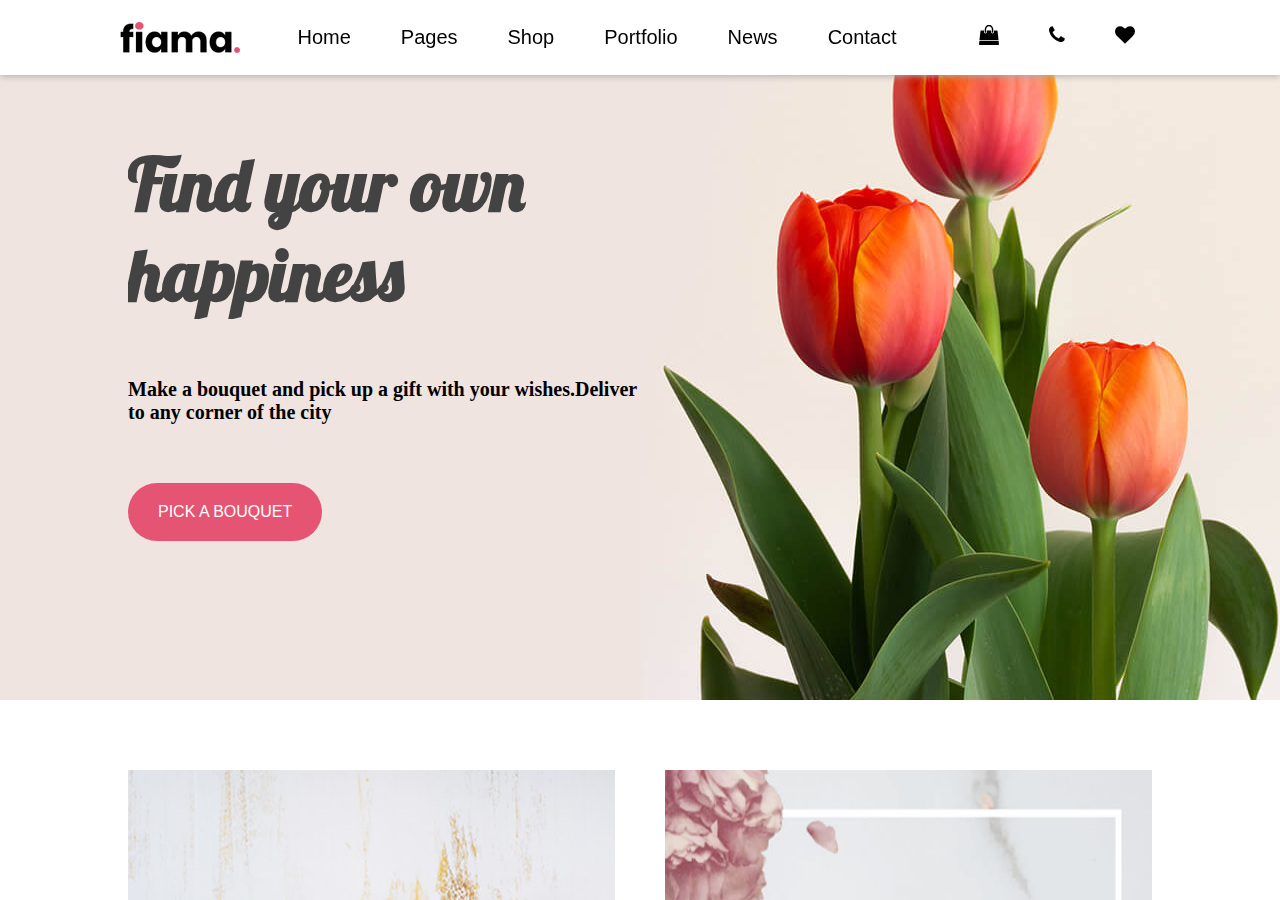
<file: amine/index.html>
<!DOCTYPE html>
<html lang="en">
<head>
    <meta charset="UTF-8">
    <meta http-equiv="X-UA-Compatible" content="IE=edge">
    <meta name="viewport" content="width=device-width, initial-scale=1.0">
    <link rel="stylesheet" href="./style.css">
    <title>Document</title>
    <link rel="stylesheet" href="https://cdnjs.cloudflare.com/ajax/libs/font-awesome/4.7.0/css/font-awesome.min.css">
</head>
<body>
    <div class="container">
        <nav>
            <img id="logo" src="../img/logo.png"  >
            
            <ul>
                <li>Home</li>
                <li>Pages</li>
                <li>Shop</li>
                <li>Portfolio</li>
                <li>News</li>
                <li>Contact</li>
            </ul>
            <li class="icons"><i class="fa fa-shopping-bag" ></i></li>
            <li class="icons"><i class="fa fa-phone" aria-hidden="true"></i></li>
            <li class="icons"><i class="fa fa-heart"></i></li>
            <li class="bars"><i class="fa fa-bars" aria-hidden="true"></i></li>
        </nav>
        <div class="flower" >
            <div class="flower-text">
                <h1>Find your own happiness </h1>
                <h3>Make a bouquet and pick up a gift with your wishes.Deliver to any corner of the city</h3>
                <button>PICK A BOUQUET </button>
            </div>
        </div>

        <div class="image-container">
            <div class="image">
                <img src="../img/banner1.jpg">
            </div>
            <div class="image">
                <img src="../img/banner2.jpg">
            </div>
            <div class="image">
                <img src="../img/banner3.jpg">
            </div>
        </div>
        <div class="page3">
            <h1>new arrival items</h1>
            <div class="image-container2">
                <div class="image1 image">
                    <h1>ADD TO CART</h1>
                </div>
                <div class="image2 image">
                    <h1>ADD TO CART</h1>
                </div>
                <div class="image3 image">
                    <h1>ADD TO CART</h1>
                </div>
                <div class="image4 image">
                    <h1>ADD TO CART</h1>
                </div>
                <div class="image5 image">
                    <h1>ADD TO CART</h1>
                </div>
                <div class="image6 image">
                    <h1>ADD TO CART</h1>
                </div>
                <div class="image7 image">
                    <h1>ADD TO CART</h1>
                </div>
                <div class="image8 image">
                    <h1>ADD TO CART</h1>
                </div>
            </div>

        </div>

    </div>
</body>
 <script src="./index.js"></script> 
</html>
</file>
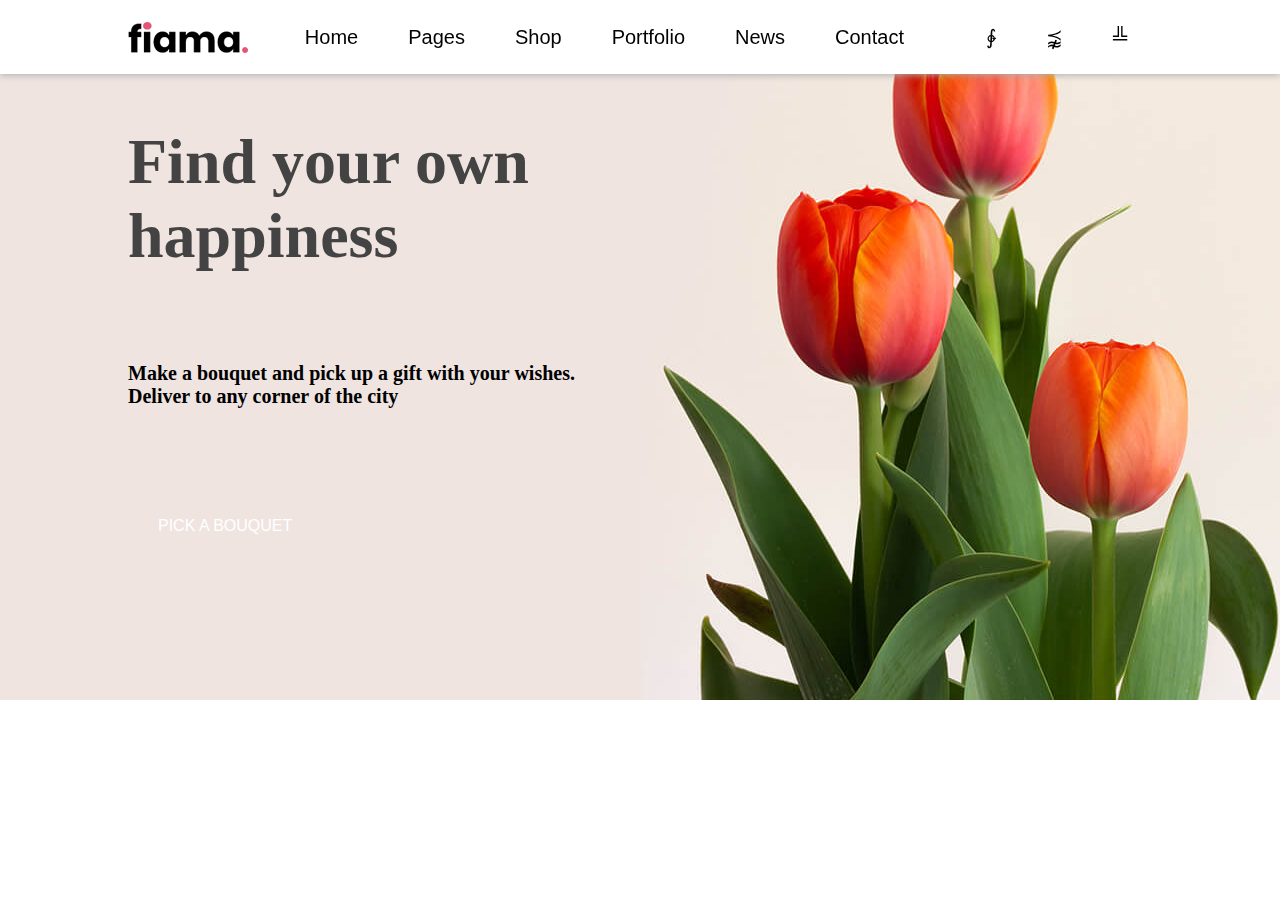
<file: salah/index.html>
<!DOCTYPE html>
<html lang="en">
<head>
    <meta charset="UTF-8">
    <meta http-equiv="X-UA-Compatible" content="IE=edge">
    <meta name="viewport" content="width=device-width, initial-scale=1.0">
    <link rel="stylesheet" href="./style.css">
    <title>Document</title>
</head>
<body>
    <div class="container">
        <nav>
            <img id="logo" src="../img/logo.png"  >
            
            <ul>
                <li>Home</li>
                <li>Pages</li>
                <li>Shop</li>
                <li>Portfolio</li>
                <li>News</li>
                <li>Contact</li>
            </ul>
            <li class="icons">&ClockwiseContourIntegral;</li>
            <li class="icons">&prnap;</li>
            <li class="icons">&boxHU;</li>
            <li class="bars">
                &lacute;
            </li>
        </nav>
        <div class="flower" >
           <div class="flower-text">
            <h1>Find your own happiness </h1>
           <h3>Make a bouquet and pick up a gift with your wishes.<br/>Deliver to any corner of the city</h3>
           <button>PICK A BOUQUET </button>
        </div>
    </div>
    <div>

    </div>

    </div>
</body>
<!-- <script src="./index.js"></script> -->
</html>
</file>
<file: amine/style.css>
@import url('https://fonts.googleapis.com/css2?family=Lobster&display=swap');
*{
    padding: 0;
    margin: 0;
    box-sizing: border-box;
    scroll-behavior: smooth;
    overflow-x: hidden;
}
.container{
    width: 100vw;
    height: 100vh;
}
nav{
    position: fixed;
    width: 100%;
    display: flex;
    justify-content: center;
    align-items: center;
    box-shadow: 0px 1px 7px rgb(172, 172, 172);
    background-color: white;
    z-index: 99;
}
.bars{
    display: none;
    padding: 24px;
}
li{ 
    font-family: 'Arial', Times, sans-serif;
    font-size: 20px;
    list-style: none;
    padding: 25px;
}
ul{
    display: flex;
    flex-direction: row;
    padding: 0 32px;
}
.flower{
    width: 100vw;
    height: 700px;
    background-image: url("../img/background.jpg");
    background-position: center;
    display:flex;
    justify-content: flex-start;
}
.flower-text{
    width: 50%;
    height: 600px;
    display: flex;
    flex-direction: column;
    justify-content: space-evenly;
    align-items: baseline;
    padding-left: 10%;
    padding-top: 5rem;
}/*
.flower-text > *{
    padding-bottom: 4rem;
}*/
.flower-text > h1{
    font-size: 72px;
    color: #434343;
    font-family: "Lobster";
}
.flower-text > h3{
    font-size: 20px;
    
}
.flower-text > button{
    background-color: #e55472;
    border: none;
    border-radius: 40px;
    color: white;
    font-size: 16px;
    padding: 20px 30px;
    font-weight: 500;
    transition: 0.6s ease-in;
}
.flower-text > button:hover{
    cursor:pointer;
    background-color: white;
    color: #e55472;
    transition: 0.6s ease-in;
    border: solid 1px #e55472;
}
li:hover{
    color: #e55472;
    transition: 0.8s ease;
    cursor: pointer;
}
li.icons:hover{
    transform: translate(0,-5px);
    transition: 0.8s ease-out;
}
.image{
    overflow: hidden;
}
.image-container{
    margin: 70px 10%;
    height: 100vh;
    display: grid;
    grid-template-columns:  1fr 1fr ;
    grid-template-rows: 1fr 1fr;
    row-gap: 50px;
    column-gap: 50px;
    justify-content: center;
    align-content: center;
}
.image-container2{
    margin: 70px 12.5%;
    height: 300vh;
    display: grid;
    grid-template-columns:  1fr 1fr ;
    grid-template-rows: repeat(4,1fr);
    row-gap: 50px;
    column-gap: 50px;
}
.image-container2 h1{
    display: none;
    position: relative;
    top: 93%;
    background-color: #434343;
    color: white;
    transition: .4 ease-out;
}
.image-container2:hover h1{
    display: block;
}
.image-container img{
    width: 100%;
    height: 100%;
    overflow: hidden;
    transition: .4s ease-in-out;
}
img:hover{
    transform: scale(1.1);
    transition: .4s ease-in-out;
    cursor: pointer;
}
.page3{
    text-align: center;

}
.image1{
    background-image: url("../img/new-p1.png");
    background-size:cover;
    background-position: center;
}
.image2{
    background-image: url("../img/new-p2.png");
    background-size:cover;
    background-position: center;
}
.image3{
    background-image: url("../img/new-p3.png");
    background-size:cover;
    background-position: center;
}
.image4{
    background-image: url("../img/new-p4.png");
    background-size:cover;
    background-position: center;
}
.image5{
    background-image: url("../img/new-p5.png");
    background-size:cover;
    background-position: center;
}
.image6{
    background-image: url("../img/new-p6.png");
    background-size:cover;
    background-position: center;
}
.image7{
    background-image: url("../img/new-p7.png");
    background-size:cover;
    background-position: center;
}
.image8{
    background-image: url("../img/new-p8.png");
    background-size:cover;
    background-position: center;
}

@media screen and (max-width: 900px) {
    nav{
        justify-content: space-between;
        align-items: center;
    }
    ul  {
        display: none;
        flex-direction: column;
    }
    .nav-show{
        height: 100%;
    }
    .ul-show{
        display: block;
    }
    li.icons{
        display: none;
    }
    .bars{
        display:block;
        margin-right: 2rem;
    }    
    nav > img{
        margin-left: 2rem;
    }
    .icons-hide{
        display:none;
    }

    @media screen and (max-width: 700px) {
    .flower-text{
        width:100%;
        text-align: left;
    }
    }
  }
</file>
<file: salah/style.css>
:root{
	--bg-color: #fff;
	--main-color: #e55472;
	--text-color: #010101;
	--2nd-color: #434343;
	--other-color: #666666;
	--big-font: 5rem;
	--h2-font: 2.3rem;
	--p-font: 1.3rem;
}
* {
  padding: 0;
  margin: 0;
  box-sizing: border-box;
  scroll-behavior: smooth;
  overflow-x: hidden;
}

.container {
  width: 100vw;
  height: 100vh;
}

nav {
  position: fixed;
  width: 100%;
  display: flex;
  justify-content: center;
  align-items: center;
  box-shadow: 0px 1px 7px rgb(172, 172, 172);
  background-color: white;
}

.bars {
  display: none;
  padding: 24px;
}

li {
  font-family: 'Arial', Times, sans-serif;
  font-size: 20px;
  list-style: none;
  padding: 25px;
}

ul {
  display: flex;
  flex-direction: row;
  padding: 0 32px;
}

.flower {
  width: 100vw;
  height: 700px;
  background-image: url("../img/background.jpg");
  background-position: center;
  display: flex;
  justify-content: flex-start;
}

.flower-text {
  width: 60%;
  height: 600px;
  display: flex;
  flex-direction: column;
  justify-content: space-around;
  align-items: baseline;
  padding-left: 10%;
  padding-top: 5rem;
}

/*
.flower-text > *{
    padding-bottom: 4rem;
}*/
.flower-text>h1 {
  font-size: 64px;
  color: #434343;
}

.flower-text>h3 {
  font-size: 20px;

}

.flower-text>button {
  background-color: var(--name);
  border: none;
  border-radius: 40px;
  color: white;
  font-size: 16px;
  padding: 20px 30px;
}

.flower-text>button:hover {
  cursor: pointer;
  background-color: white;
  color: var(--name);
  transition: 0.6s ease-in;
  border: solid 1px var(--name);
}

li:hover {
  color: var(--name);
  transition: 0.8s ease;
  cursor: pointer;
}

li.icons:hover {
  transform: translate(0, -5px);
  transition: 0.8s ease-out;
}

@media screen and (max-width: 900px) {
  nav {
    justify-content: space-between;
  }

  ul {
    display: block;
    flex-direction: column;
  }

  li.icons {
    display: none;
  }

  .bars {
    display: block;
    margin-right: 2rem;
  }

  nav>img {
    margin-left: 2rem;

  }

  @media screen and (max-width: 600px) {
    .flower-text {
      width: 100%;
      text-align: center;
    }
  }
}
</file>
